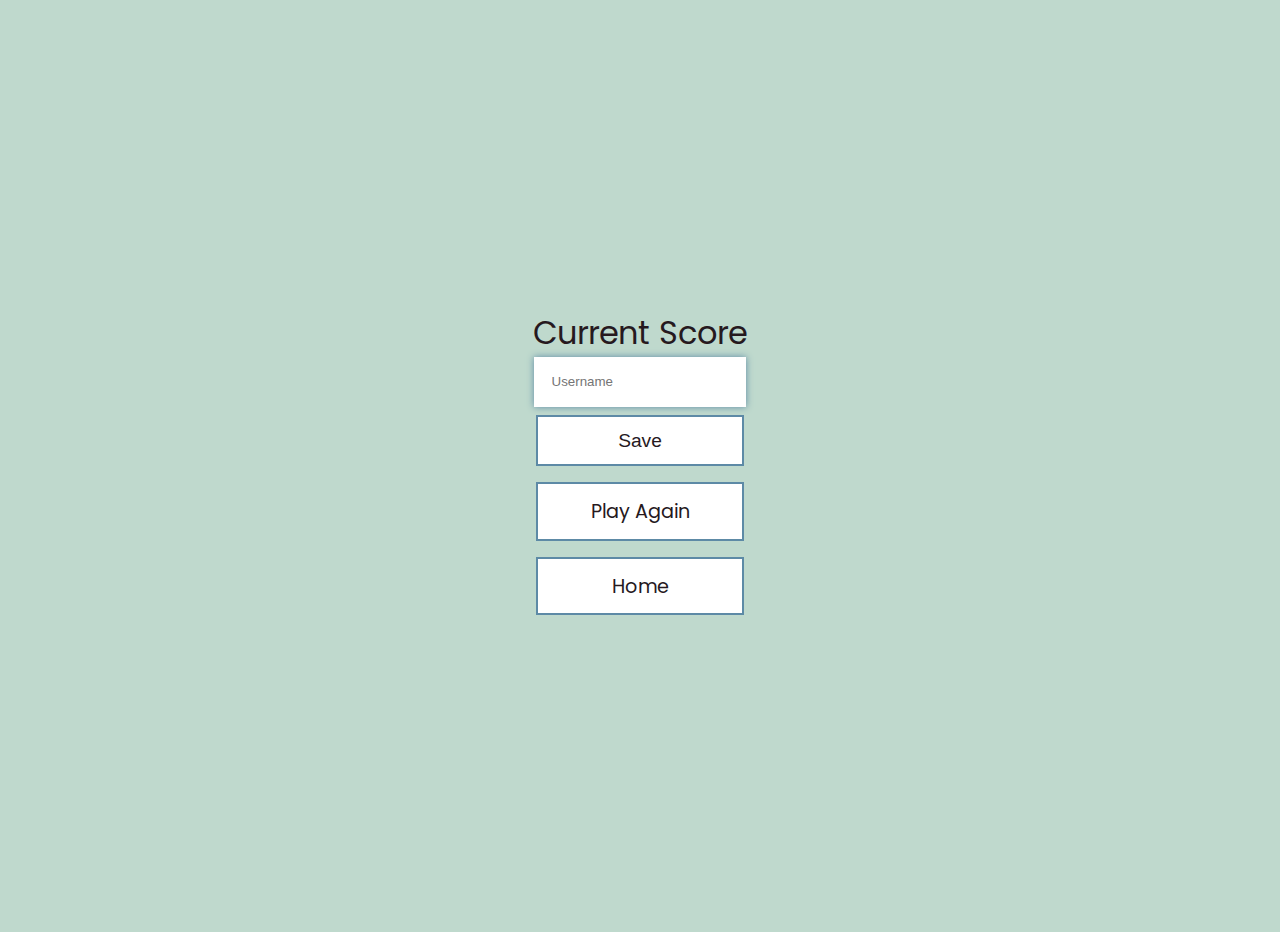
<file: end.html>
<!DOCTYPE html>
<html lang="en">
  <head>
    <meta charset="UTF-8" />
    <meta http-equiv="X-UA-Compatible" content="IE=edge" />
    <meta name="viewport" content="width=device-width, initial-scale=1.0" />
    <link rel="stylesheet" href="end.css" />
    <title>Congrats!</title>
  </head>
  <body>
    <main>
      <section class="container">
        <p>Current Score</p>
        <h1 id="finalScore"></h1>
        <form>
          <input
            type="text"
            name="username"
            id="username"
            placeholder="Username"
          />
          <button
            type="submit"
            id="saveBtn"
            onclick="saveHighScore(event)"
            class="buttons"
            disabled
          >
            Save
          </button>
        </form>
        <a href="/game.html" class="buttons">Play Again</a>
        <a href="/" class="buttons">Home</a>
      </section>
    </main>
    <script src="/end.js"></script>
  </body>
</html>
</file>
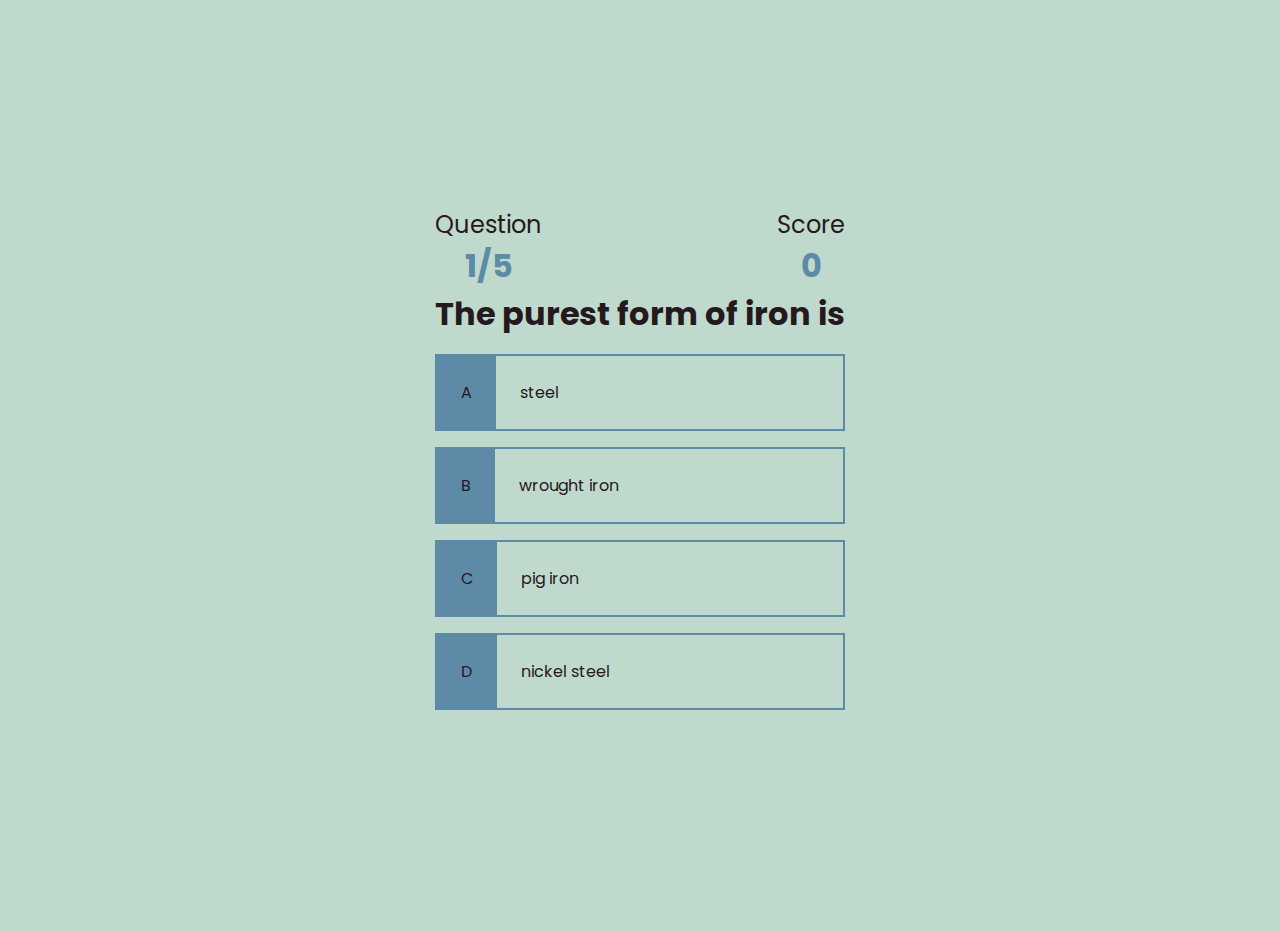
<file: game.html>
<!DOCTYPE html>
<html lang="en">
  <head>
    <meta charset="UTF-8" />
    <meta http-equiv="X-UA-Compatible" content="IE=edge" />
    <meta name="viewport" content="width=device-width, initial-scale=1.0" />
    <link rel="stylesheet" href="game.css" />
    <title>Quick Quiz - Play</title>
  </head>
  <body>
    <main>
      <section class="container">
        <div id="loader"></div>
        <div id="game" class="hidden">
          <section class="hud">
            <article id="hud-item">
              <p class="hud-prefix">Question</p>
              <h1 class="hud-text" id="questionCounter">1/3</h1>
            </article>
            <article id="hud-item">
              <p class="hud-prefix">Score</p>
              <h1 class="hud-text" id="score">0</h1>
            </article>
          </section>
          <h1 id="question">What is the answer to this question?</h1>
          <article class="options">
            <p class="choice-prefix">A</p>
            <p class="choice-text" data-number="1">Choose this option</p>
          </article>
          <article class="options">
            <p class="choice-prefix">B</p>
            <p class="choice-text" data-number="2">Choose this option</p>
          </article>
          <article class="options">
            <p class="choice-prefix">C</p>
            <p class="choice-text" data-number="3">Choose this option</p>
          </article>
          <article class="options">
            <p class="choice-prefix">D</p>
            <p class="choice-text" data-number="4">Choose this option</p>
          </article>
        </div>
      </section>
    </main>
    <script src="game.js"></script>
  </body>
</html>
</file>
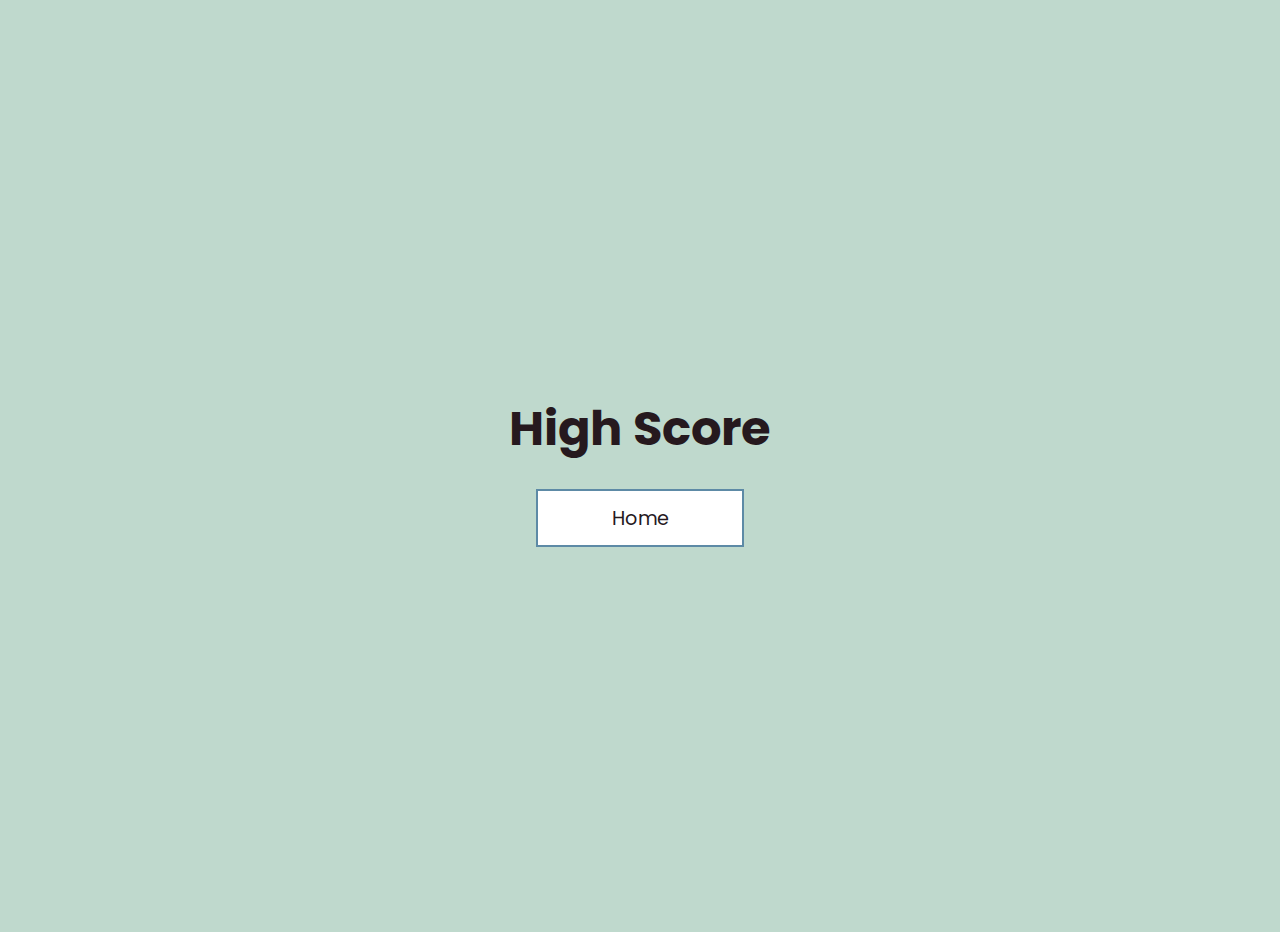
<file: highscore.html>
<!DOCTYPE html>
<html lang="en">
  <head>
    <meta charset="UTF-8" />
    <meta http-equiv="X-UA-Compatible" content="IE=edge" />
    <meta name="viewport" content="width=device-width, initial-scale=1.0" />
    <link rel="stylesheet" href="highscore.css" />
    <title>High Scores</title>
  </head>
  <body>
    <main>
      <section class="container">
        <article id="highScore" class="highScore">
          <h1>High Score</h1>
          <ul id="highScoreList"></ul>
          <a href="/">Home</a>
        </article>
      </section>
    </main>
    <script src="highscore.js"></script>
  </body>
</html>
</file>
<file: end.css>
@import url("https://fonts.googleapis.com/css2?family=Poppins:wght@400;700&display=swap");

:root {
  --bg: #bfd9cd;
  --border: #5d8aa6 2px solid;
  --text: #26191e;
  --blue: #5d8aa6;
}

html {
  font-size: 100%;
}

*,
*::after,
*::before {
  margin: 0;
  padding: 0;
  box-sizing: border-box;
}

body {
  padding: 1rem;
  background-color: var(--bg);
  color: var(--text);
  font-family: "Poppins", sans-serif;
  overflow: hidden;
}

main {
  min-height: 100vh;
  display: flex;
  justify-content: center;
  align-items: center;
}

.container {
  display: flex;
  flex-direction: column;
  justify-content: center;
  align-items: center;
}

h1 {
  font-size: 3rem;
  color: var(--blue);
}

p {
  font-size: 2rem;
}

a {
  text-decoration: none;
}

.buttons {
  width: 13rem;
  margin: 0.5rem;
  padding: 0.8rem;
  color: inherit;
  font-size: 1.2rem;
  text-align: center;
  background-color: white;
  border: var(--border);
}

.buttons:hover {
  cursor: pointer;
  box-shadow: 5px 5px 7px 0px rgba(48, 102, 109, 1);
  transform: translateY(-0.1rem);
  transition: transform 200ms;
}

/* Disabled button styling */
.buttons[disabled]:hover {
  cursor: not-allowed;
  box-shadow: none;
  transform: none;
}

form {
  width: 100%;
  display: flex;
  flex-direction: column;
  align-items: center;
}

input {
  padding: 1.1rem;
  color: var(--text);
  outline: none;
  border: none;
  box-shadow: 0px 0px 7px 0px #5d8aa6;
}
</file>
<file: game.css>
@import url("https://fonts.googleapis.com/css2?family=Poppins:wght@400;700&display=swap");

:root {
  --bg: #bfd9cd;
  --border: #5d8aa6 2px solid;
  --text: #26191e;
  --blue: #5d8aa6;
  --incorrect: #ff4444;
  --correct: #82ff8f;
}

html {
  font-size: 100%;
}

*,
*::after,
*::before {
  margin: 0;
  padding: 0;
  box-sizing: border-box;
}

body {
  padding: 1rem;
  background-color: var(--bg);
  color: var(--text);
  font-family: "Poppins", sans-serif;
  overflow: hidden;
}

main {
  min-height: 100vh;
  display: flex;
  justify-content: center;
  align-items: center;
}

.container > h1 {
  font-size: 2rem;
  margin: 1.5rem 0 2rem 0;
}

.options {
  margin: 1rem 0;
  display: flex;
  justify-content: center;
  align-items: center;
  border: var(--border);
}

.options:hover {
  cursor: pointer;
  box-shadow: 5px 5px 7px 0px rgba(48, 102, 109, 1);
  transform: translateY(-0.1rem);
  transition: transform 200ms;
}

.choice-prefix {
  padding: 1.5rem;
  text-align: center;
  background-color: var(--blue);
}

.choice-text {
  width: 100%;
  padding: 1.5rem;
}

.correct {
  background-color: var(--correct);
}

.incorrect {
  background-color: var(--incorrect);
}

/* HUD */

.hud {
  display: flex;
  justify-content: space-between;
}

.hud-prefix,
.hud-text {
  text-align: center;
}

.hud-prefix {
  font-size: 1.5rem;
}

.hud-text {
  color: var(--blue);
  font-size: 2rem;
}

/* LOADER */
#loader {
  width: 8rem;
  height: 8rem;
  border: white solid 1.2rem;
  border-top: var(--text) solid 1.2rem;
  border-radius: 50%;
  animation: spin 1.5s linear infinite;
  box-shadow: 0px 0px 7px 0px rgba(0, 0, 0, 0.75);
}

@keyframes spin {
  0% {
    transform: rotate(0deg);
  }
  100% {
    transform: rotate(360deg);
  }
}

.hidden {
  display: none;
}
</file>
<file: highscore.css>
@import url("https://fonts.googleapis.com/css2?family=Poppins:wght@400;700&display=swap");

:root {
  --bg: #bfd9cd;
  --border: #5d8aa6 2px solid;
  --text: #26191e;
}

html {
  font-size: 100%;
}

*,
*::after,
*::before {
  margin: 0;
  padding: 0;
  box-sizing: border-box;
}

body {
  padding: 1rem;
  background-color: var(--bg);
  color: var(--text);
  font-family: "Poppins", sans-serif;
  overflow: hidden;
}

main {
  min-height: 100vh;
  display: flex;
  justify-content: center;
  align-items: center;
}

h1 {
  font-size: 3rem;
  margin: 1rem 0;
}

.container {
  display: flex;
  flex-direction: column;
  justify-content: center;
  align-items: center;
}

.highScore {
  display: flex;
  flex-direction: column;
  align-items: center;
}

a {
  width: 13rem;
  margin: 0.5rem;
  padding: 0.8rem;
  display: block;
  color: inherit;
  font-size: 1.2rem;
  text-align: center;
  text-decoration: none;
  background-color: white;
  border: var(--border);
}

a:hover {
  cursor: pointer;
  box-shadow: 5px 5px 7px 0px rgba(48, 102, 109, 1);
  transform: translateY(-0.1rem);
  transition: transform 200ms;
}

ul {
  list-style-type: none;
}

.high-score {
  font-size: 1.5rem;
  margin-left: 0.5rem;
}

.high-score:hover {
  transform: scale(1.1);
}
</file>
